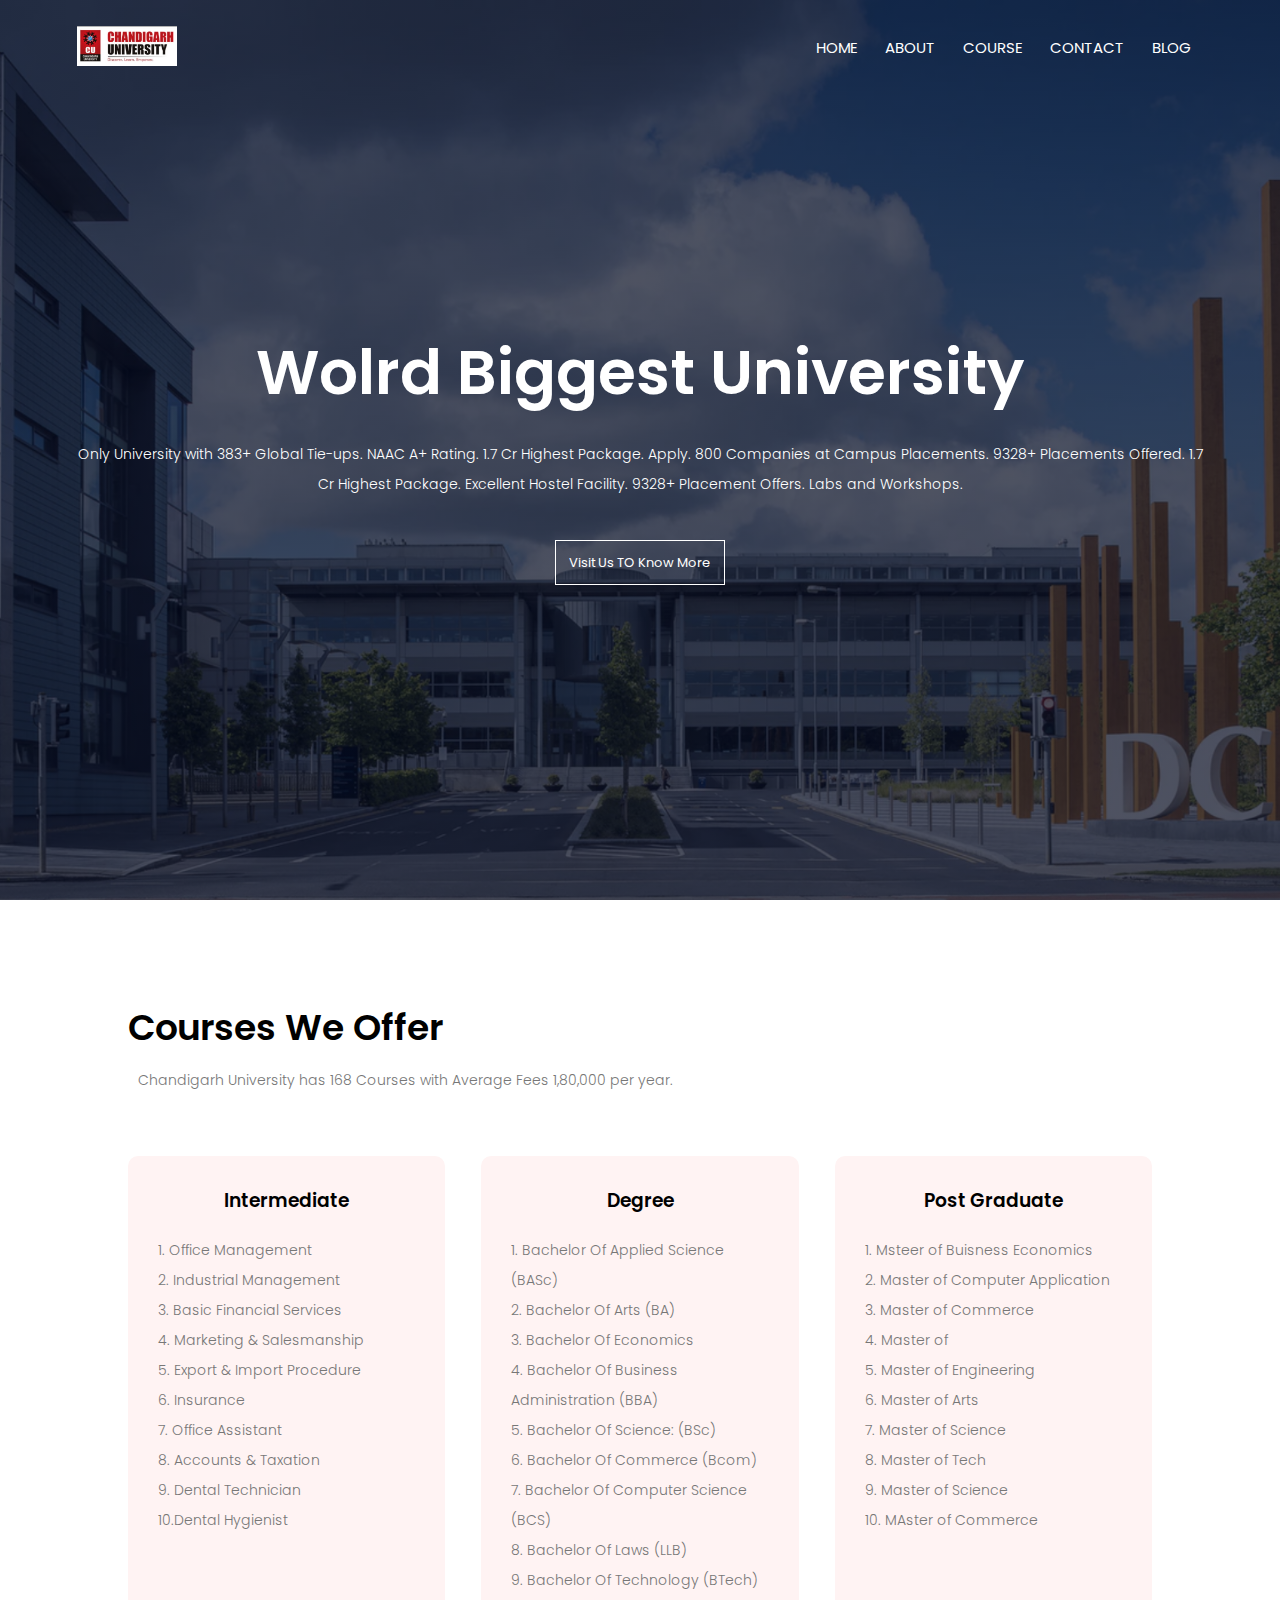
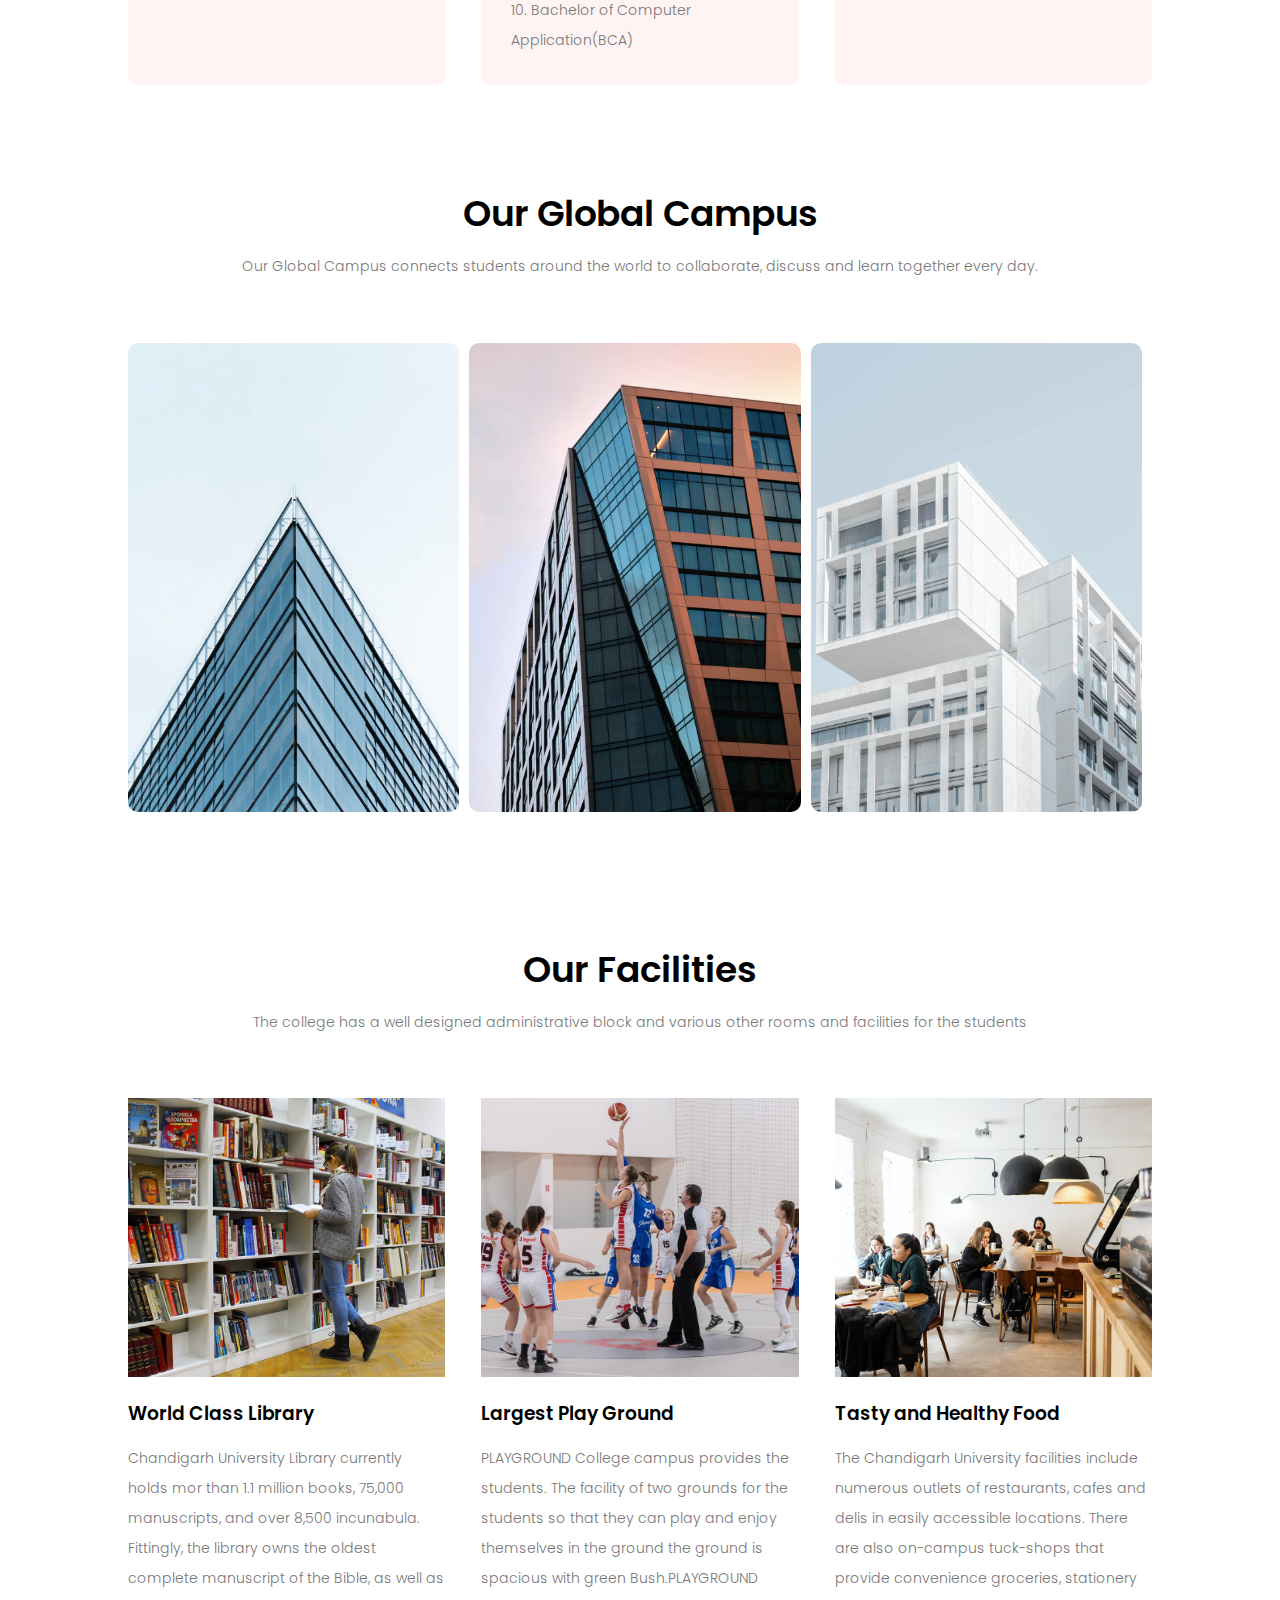
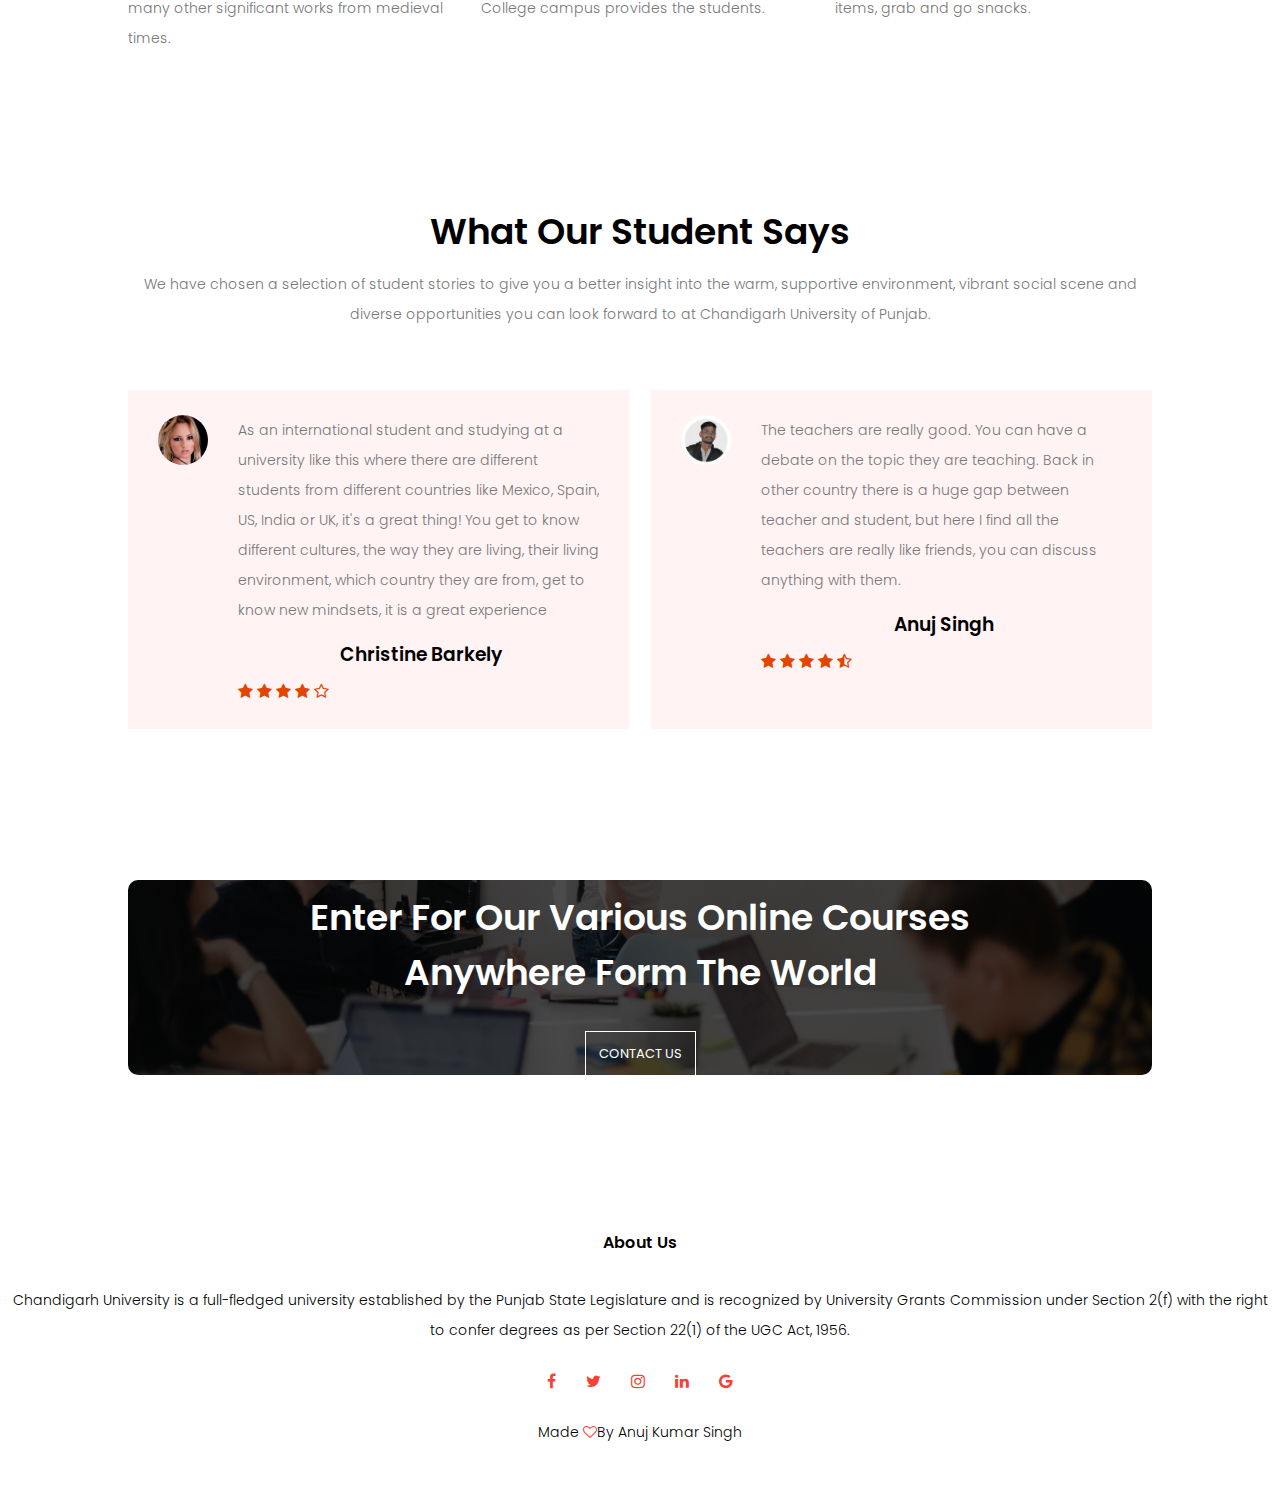
<file: index.html>
<!DOCTYPE html>
<html lang="en">

<head>
    <meta charset="UTF-8">
    <meta http-equiv="X-UA-Compatible" content="IE=edge">
    <meta name="viewport" content="width=device-width, initial-scale=1.0">
    <title>World Best Universities</title>
    <link rel="stylesheet" href="style.css">
    <link rel="preconnect" href="https://fonts.googleapis.com">
    <link rel="preconnect" href="https://fonts.gstatic.com" crossorigin>
    <link href="https://fonts.googleapis.com/css2?family=Blaka&family=Poppins:wght@300&display=swap" rel="stylesheet">
    <link rel="stylesheet" href="https://stackpath.bootstrapcdn.com/font-awesome/4.7.0/css/font-awesome.min.css">

</head>

<body>
    <section class="header">
        <nav>
            <a href="index.html"><img src="image/logo1.jpg"></a>
            <div class="nav-links" id="navLinks">
                <i class="fa fa-times " onclick="hideMenu()"></i>
                <ul>
                    <li><a href="index.html">HOME</a></li>
                    <li><a href="about.html">ABOUT</a> </li>
                    <li><a href="course.html">COURSE</a></li>
                    <li><a href="contact.html">CONTACT</a></li>
                    <li><a href=" blog.html ">BLOG</a></li>
                </ul>
            </div><i class="fa fa-bars " onclick="showMenu() "></i>
        </nav>
        <div class="text-box ">
            <h1>Wolrd Biggest University</h1>
            <p>Only University with 383+ Global Tie-ups. NAAC A+ Rating. 1.7 Cr Highest Package. Apply. 800 Companies at Campus Placements. 9328+ Placements Offered. 1.7 Cr Highest Package. Excellent Hostel Facility. 9328+ Placement Offers. Labs and Workshops.</p>
            <a href="course.html " class=hero-btn> Visit Us TO Know More</a>
        </div>
    </section>
    <!-- course -->
    <section class="course ">
        <h1>Courses We Offer</h1>
        <p>Chandigarh University has 168 Courses with Average Fees 1,80,000 per year. </p>
        <div class="row ">
            <div class="course-col ">
                <h3>Intermediate</h3>
                <p>1. Office Management<br>2. Industrial Management<br>3. Basic Financial Services<br>4. Marketing & Salesmanship <br>5. Export & Import Procedure <br>6. Insurance<br>7. Office Assistant <br>8. Accounts & Taxation<br>9. Dental Technician
                    <br>10.Dental Hygienist
                </p>
            </div>
            <div class="course-col ">
                <h3>Degree</h3>
                <p>1. Bachelor Of Applied Science (BASc)<br>2. Bachelor Of Arts (BA)<br>3. Bachelor Of Economics<br>4. Bachelor Of Business Administration (BBA)
                    <br>5. Bachelor Of Science: (BSc)<br>6. Bachelor Of Commerce (Bcom)<br>7. Bachelor Of Computer Science (BCS)<br>8. Bachelor Of Laws (LLB)<br>9. Bachelor Of Technology (BTech)<br>10. Bachelor of Computer Application(BCA)</p>
            </div>
            <div class="course-col ">
                <h3>Post Graduate</h3>
                <p>1. Msteer of Buisness Economics<br>2. Master of Computer Application
                    <br>3. Master of Commerce<br>4. Master of
                    <br>5. Master of Engineering<br>6. Master of Arts<br>7. Master of Science<br> 8. Master of Tech<br>9. Master of Science<br>10. MAster of Commerce
                    <p>
            </div>
        </div>
    </section>
    <!-- campus -->
    <section class="campus ">
        <h1>Our Global Campus </h1>
        <p>Our Global Campus connects students around the world to collaborate, discuss and learn together every day.</p>
        <div class="row ">
            <div class="campus-col ">
                <img src="image/london.png ">
                <div class="layer ">
                    <h3>LONDON</h3>
                </div>
            </div>
            <div class="campus-col ">
                <img src="image/newyork.png ">
                <div class="layer ">
                    <h3>NEWYORK</h3>
                </div>
            </div>
            <div class="campus-col ">
                <img src="image/washington.png ">
                <div class="layer ">
                    <h3>WASHINGTON</h3>
                </div>
            </div>
        </div>
    </section>
    <!-- Facilities -->
    <section class="facilities ">
        <h1>Our Facilities</h1>
        <p>The college has a well designed administrative block and various other rooms and facilities for the students</p>
        <div class="row ">
            <div class="facilities-col "><img src="image/library.png ">
                <h3>World Class Library</h3>
                <p>Chandigarh University Library currently holds mor than 1.1 million books, 75,000 manuscripts, and over 8,500 incunabula. Fittingly, the library owns the oldest complete manuscript of the Bible, as well as many other significant works from
                    medieval times. </p>
            </div>
            <div class="facilities-col "><img src="image/basketball.png ">
                <h3>Largest Play Ground</h3>
                <p>PLAYGROUND College campus provides the students. The facility of two grounds for the students so that they can play and enjoy themselves in the ground the ground is spacious with green Bush.PLAYGROUND College campus provides the students.

                </p>
            </div>
            <div class="facilities-col "><img src="image/cafeteria.png ">
                <h3>Tasty and Healthy Food</h3>
                <p>The Chandigarh University facilities include numerous outlets of restaurants, cafes and delis in easily accessible locations. There are also on-campus tuck-shops that provide convenience groceries, stationery items, grab and go snacks.</p>
            </div>
        </div>
        </div>
    </section>
    <!-- testimonials -->
    <Section class="testimonials ">
        <h1>
            What Our Student Says
        </h1>
        <p class="test">We have chosen a selection of student stories to give you a better insight into the warm, supportive environment, vibrant social scene and diverse opportunities you can look forward to at Chandigarh University of Punjab.</p>
        <div class="row ">
            <div class="testimonials-col ">
                <img src="image/user1.jpg ">
                <div>
                    <p>As an international student and studying at a university like this where there are different students from different countries like Mexico, Spain, US, India or UK, it's a great thing! You get to know different cultures, the way they
                        are living, their living environment, which country they are from, get to know new mindsets, it is a great experience</p>
                    <h3>Christine Barkely</h3> <i class="fa fa-star "></i>
                    <i class="fa fa-star "></i>
                    <i class="fa fa-star "></i>
                    <i class="fa fa-star "></i>
                    <i class="fa fa-star-o "></i>
                </div>
            </div>
            <div class="testimonials-col ">
                <img src="image/anujimage.jpg ">
                <div>
                    <p>The teachers are really good. You can have a debate on the topic they are teaching. Back in other country there is a huge gap between teacher and student, but here I find all the teachers are really like friends, you can discuss anything
                        with them.
                    </p>
                    <h3>Anuj Singh</h3>
                    <i class="fa fa-star "></i>
                    <i class="fa fa-star "></i>
                    <i class="fa fa-star "></i>
                    <i class="fa fa-star "></i>
                    <i class="fa fa-star-half-o "></i>
                </div>
            </div>

        </div>
    </Section>
    <!-- call to action -->
    <section class="cta ">
        <h1>Enter For Our Various Online Courses
            <br> Anywhere Form The World
        </h1>
        <a href="contact.html" class="hero-btn ">CONTACT US</a>
    </section>
    <!-- footer -->
    <Section class="footer ">
        <h4>About Us</h4>
        <p class="footerp">Chandigarh University is a full-fledged university established by the Punjab State Legislature and is recognized by University Grants Commission under Section 2(f) with the right to confer degrees as per Section 22(1) of the UGC Act, 1956.</p>
        <div class="icons ">
            <i class="fa fa-facebook "></i></a>
            <a href="https://twitter.com/home" target="blank"><i class="fa fa-twitter "></i></a>
            <a href="https://www.instagram.com/a_n_u_j__s_i_n_g_h_/" target="blank"> <i class="fa fa-instagram "></i></a>
            <a href="https://www.linkedin.com/in/anujkumarsingh61/" target="blank"><i class="fa fa-linkedin "></i></a>
            <a href="https://mail.google.com/mail/u/0/?tab=wm#inbox" target="blank"><i class="fa fa-google "></i></a>
        </div>
        <p>Made <i class="fa fa-heart-o "></i>By Anuj Kumar Singh
        </p>
    </Section>
    <Script>
        var naLinks = document.getElementById("navLinks ");

        function showMenu() {
            navLinks.style.right = "0 "
        }

        function hideMenu() {
            navLinks.style.right = "-200px "
        }
    </Script>
</body>

</html>
</file>
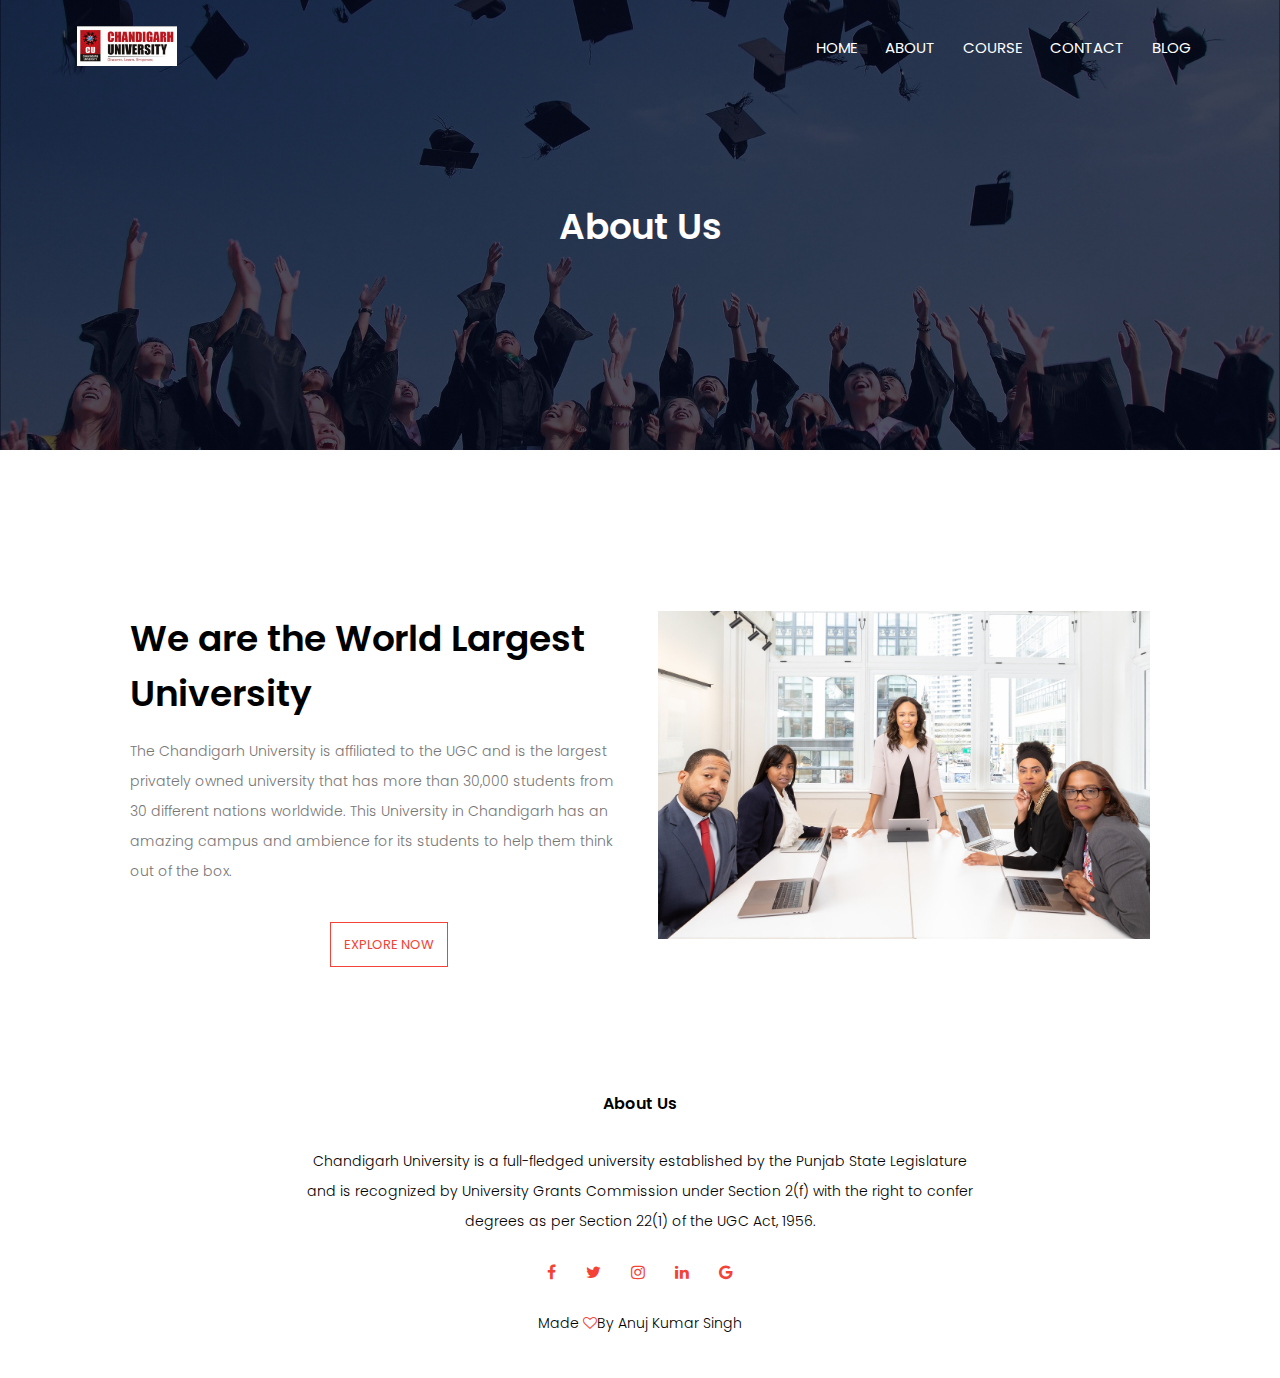
<file: about.html>
<!DOCTYPE html>
<html lang="en">

<head>
    <meta charset="UTF-8">
    <meta http-equiv="X-UA-Compatible" content="IE=edge">
    <meta name="viewport" content="width=device-width, initial-scale=1.0">
    <title>World Best Universities</title>
    <link rel="stylesheet" href="style.css">
    <link rel="preconnect" href="https://fonts.googleapis.com">
    <link rel="preconnect" href="https://fonts.gstatic.com" crossorigin>
    <link href="https://fonts.googleapis.com/css2?family=Blaka&family=Poppins:wght@300&display=swap" rel="stylesheet">
    <link rel="stylesheet" href="https://stackpath.bootstrapcdn.com/font-awesome/4.7.0/css/font-awesome.min.css">

</head>

<body>
    <section class="sub-header">
        <nav>
            <a href="index.html"><img src="image/logo1.jpg"></a>
            <div class="nav-links" id="navLinks">
                <i class="fa fa-times " onclick="hideMenu()"></i>
                <ul>
                    <li><a href="index.html">HOME</a></li>
                    <li><a href="about.html">ABOUT</a> </li>
                    <li><a href="course.html">COURSE</a></li>
                    <li><a href="contact.html">CONTACT</a></li>
                    <li><a href=" blog.html ">BLOG</a></li>
                </ul>
            </div><i class="fa fa-bars" onclick="showMenu()"></i>
        </nav>
        <h1>About Us</h1>
    </section>
    <!-- about us content -->
    <section class="about-us">

        <div class="row">
            <div class="about-col">
                <h1>We are the World Largest University</h1>
                <P>The Chandigarh University is affiliated to the UGC and is the largest privately owned university that has more than 30,000 students from 30 different nations worldwide. This University in Chandigarh has an amazing campus and ambience for
                    its students to help them think out of the box.
                </P>

                <a href="" class="hero-btn red-btn">EXPLORE NOW</a>
            </div>
            <div class="about-col">
                <img src="image/about.jpg">
            </div>

        </div>
    </section>

    <Section class="footer">
        <h4>About Us</h4>
        <p>Chandigarh University is a full-fledged university established by the Punjab State Legislature<br> and is recognized by University Grants Commission under Section 2(f) with the right to confer
            <br> degrees as per Section 22(1) of the UGC Act, 1956.</p>
        <div class="icons">
            <i class="fa fa-facebook "></i></a>
            <a href="https://twitter.com/home" target="blank"><i class="fa fa-twitter "></i></a>
            <a href="https://www.instagram.com/a_n_u_j__s_i_n_g_h_/" target="blank"> <i class="fa fa-instagram "></i></a>
            <a href="https://www.linkedin.com/in/anujkumarsingh61/" target="blank"><i class="fa fa-linkedin "></i></a>
            <a href="https://mail.google.com/mail/u/0/?tab=wm#inbox" target="blank"><i class="fa fa-google "></i></a>
        </div>
        <p>Made <i class="fa fa-heart-o "></i>By Anuj Kumar Singh
        </p>
    </Section>
    <Script>
        var naLinks = document.getElementById("navLinks");

        function showMenu() {
            navLinks.style.right = "0"
        }

        function hideMenu() {
            navLinks.style.right = "-200px"
        }
    </Script>
</body>

</html>
</file>
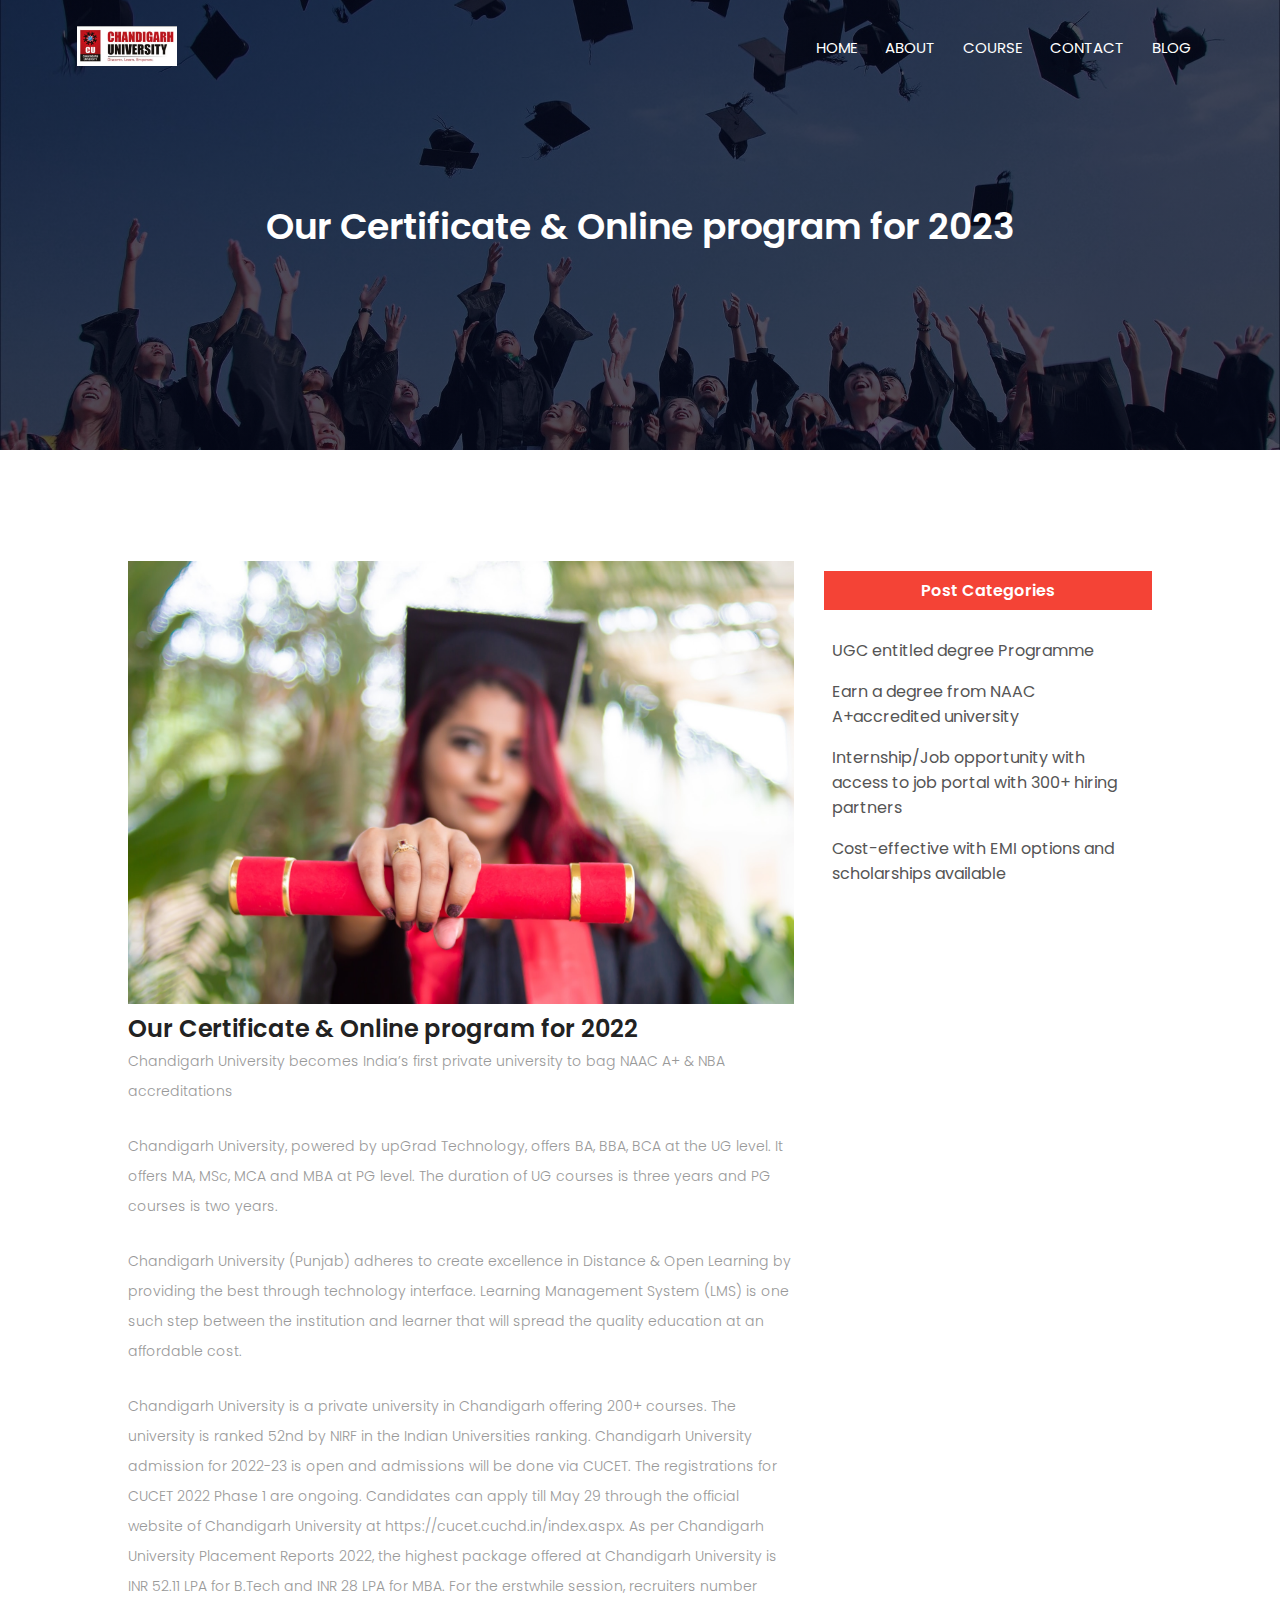
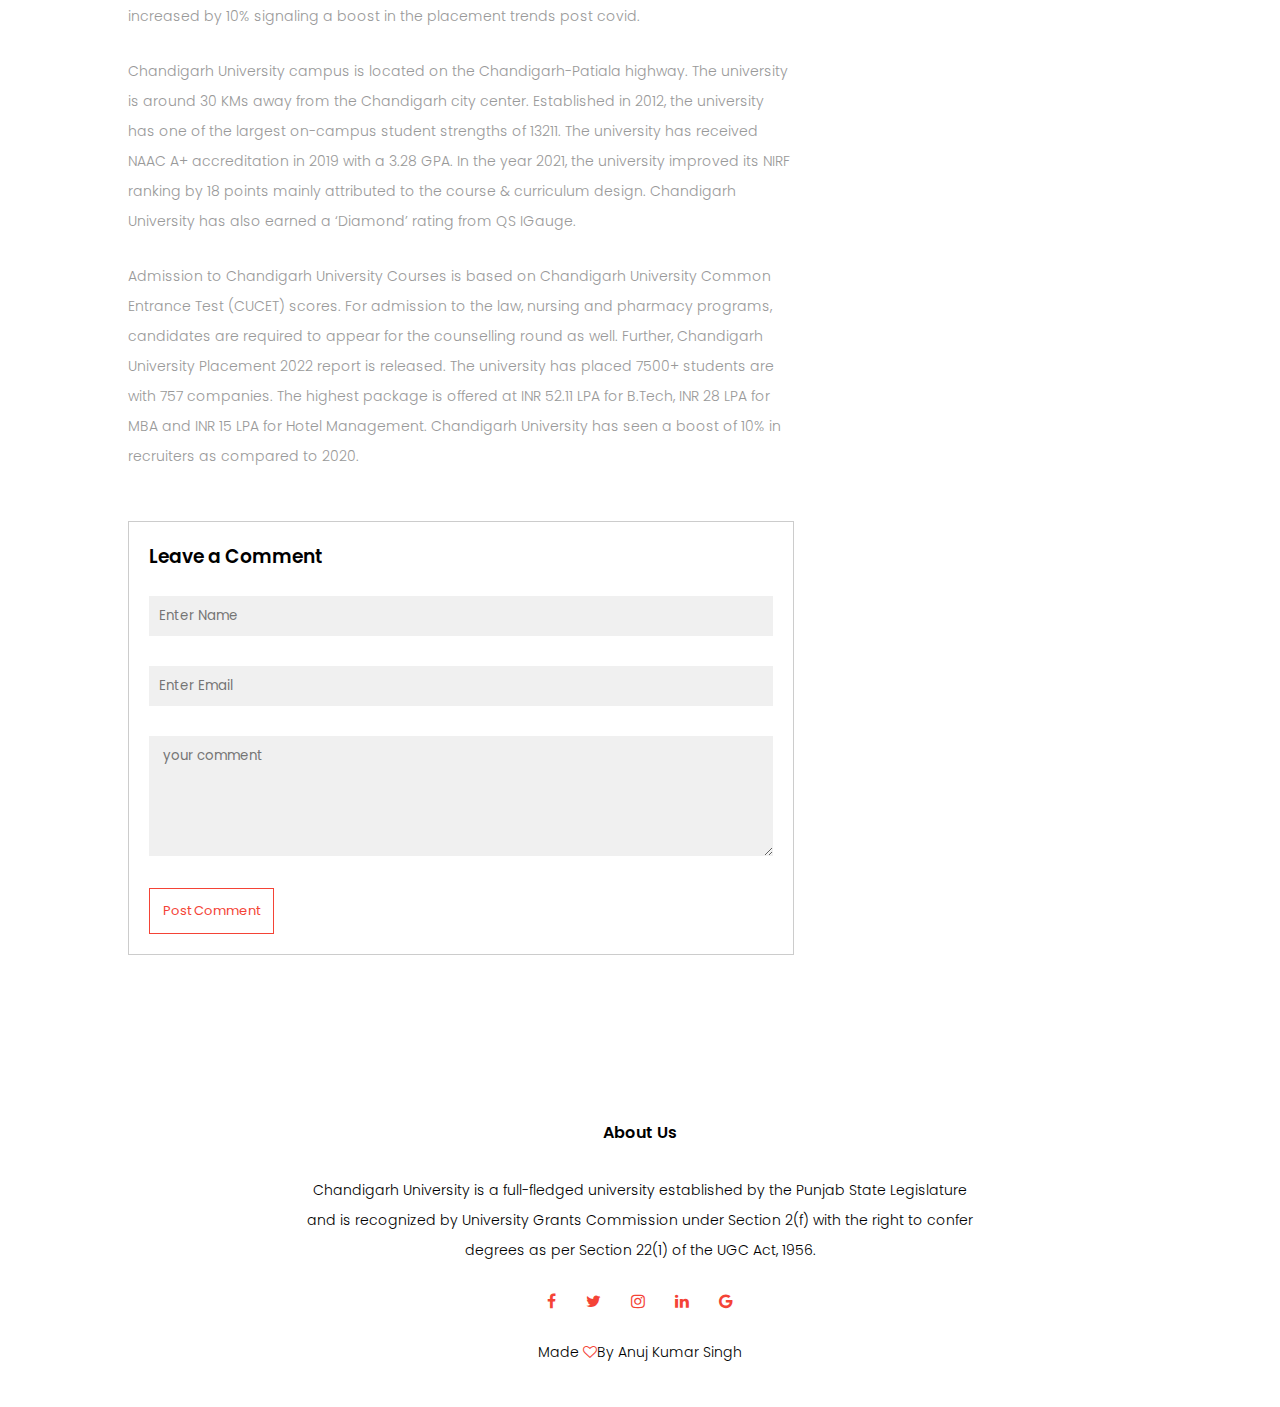
<file: blog.html>
<!DOCTYPE html>
<html lang="en">

<head>
    <meta charset="UTF-8">
    <meta http-equiv="X-UA-Compatible" content="IE=edge">
    <meta name="viewport" content="width=device-width, initial-scale=1.0">
    <title>World Best Universities</title>
    <link rel="stylesheet" href="style.css">
    <link rel="preconnect" href="https://fonts.googleapis.com">
    <link rel="preconnect" href="https://fonts.gstatic.com" crossorigin>
    <link href="https://fonts.googleapis.com/css2?family=Blaka&family=Poppins:wght@300&display=swap" rel="stylesheet">
    <link rel="stylesheet" href="https://stackpath.bootstrapcdn.com/font-awesome/4.7.0/css/font-awesome.min.css">

</head>

<body>
    <section class="sub-header">
        <nav>
            <a href="index.html"><img src="image/logo1.jpg"></a>
            <div class="nav-links" id="navLinks">
                <i class="fa fa-times " onclick="hideMenu()"></i>
                <ul>
                    <li><a href="index.html">HOME</a></li>
                    <li><a href="about.html">ABOUT</a> </li>
                    <li><a href="course.html">COURSE</a></li>
                    <li><a href="contact.html">CONTACT</a></li>
                    <li><a href=" blog.html ">BLOG</a></li>
                </ul>
            </div><i class="fa fa-bars" onclick="showMenu()"></i>
        </nav>
        <h1>Our Certificate & Online program for 2023</h1>
    </section>

    <!-- blog -->

    <section class="blog-content">
        <div class="row">
            <div class="blog-left"><img src="image/certificate.jpg">
                <h2>Our Certificate & Online program for 2022</h2>
                <p>Chandigarh University becomes India’s first private university to bag NAAC A+ & NBA accreditations</p><br>
                <p>Chandigarh University, powered by upGrad Technology, offers BA, BBA, BCA at the UG level. It offers MA, MSc, MCA and MBA at PG level. The duration of UG courses is three years and PG courses is two years.</p><br>
                <p>Chandigarh University (Punjab) adheres to create excellence in Distance & Open Learning by providing the best through technology interface. Learning Management System (LMS) is one such step between the institution and learner that will
                    spread the quality education at an affordable cost.</p><br>
                <p>Chandigarh University is a private university in Chandigarh offering 200+ courses. The university is ranked 52nd by NIRF in the Indian Universities ranking. Chandigarh University admission for 2022-23 is open and admissions will be done
                    via CUCET. The registrations for CUCET 2022 Phase 1 are ongoing. Candidates can apply till May 29 through the official website of Chandigarh University at https://cucet.cuchd.in/index.aspx. As per Chandigarh University Placement Reports
                    2022, the highest package offered at Chandigarh University is INR 52.11 LPA for B.Tech and INR 28 LPA for MBA. For the erstwhile session, recruiters number increased by 10% signaling a boost in the placement trends post covid.</p><br>
                <p>Chandigarh University campus is located on the Chandigarh-Patiala highway. The university is around 30 KMs away from the Chandigarh city center. Established in 2012, the university has one of the largest on-campus student strengths of
                    13211. The university has received NAAC A+ accreditation in 2019 with a 3.28 GPA. In the year 2021, the university improved its NIRF ranking by 18 points mainly attributed to the course & curriculum design. Chandigarh University has
                    also earned a ‘Diamond’ rating from QS IGauge.</p><br>
                <p>Admission to Chandigarh University Courses is based on Chandigarh University Common Entrance Test (CUCET) scores. For admission to the law, nursing and pharmacy programs, candidates are required to appear for the counselling round as well.
                    Further, Chandigarh University Placement 2022 report is released. The university has placed 7500+ students are with 757 companies. The highest package is offered at INR 52.11 LPA for B.Tech, INR 28 LPA for MBA and INR 15 LPA for Hotel
                    Management. Chandigarh University has seen a boost of 10% in recruiters as compared to 2020. </p>
                <div class="comment-box">
                    <h3>Leave a Comment</h3>

                    <form class="comment-form">
                        <input type="text" placeholder="Enter Name">
                        <input type="email" placeholder="Enter Email">
                        <textarea rows="5" placeholder=" your comment "></textarea>
                        <button type="submit " class="hero-btn red-btn green-btn ">Post Comment</button>
                    </form>
                </div>
            </div>
            <div class=" blog-right ">
                <h3>Post Categories</h3>
                <div>
                    <span>UGC entitled degree Programme</span>

                </div>
                <div>
                    <span>Earn a degree from NAAC A+accredited university</span>

                </div>
                <div>
                    <span>Internship/Job opportunity with access to
                        job portal with 300+ hiring partners</span>

                </div>
                <div>
                    <span>Cost-effective with EMI options and
                        scholarships available</span>

                </div>

            </div>


        </div>
    </section>
    <Section class="footer ">
        <h4>About Us</h4>
        <p>Chandigarh University is a full-fledged university established by the Punjab State Legislature<br> and is recognized by University Grants Commission under Section 2(f) with the right to confer
            <br> degrees as per Section 22(1) of the UGC Act, 1956.</p>
        <div class="icons ">
            <i class="fa fa-facebook "></i></a>
            <a href="https://twitter.com/home" target="blank"><i class="fa fa-twitter "></i></a>
            <a href="https://www.instagram.com/a_n_u_j__s_i_n_g_h_/" target="blank"> <i class="fa fa-instagram "></i></a>
            <a href="https://www.linkedin.com/in/anujkumarsingh61/" target="blank"><i class="fa fa-linkedin "></i></a>
            <a href="https://mail.google.com/mail/u/0/?tab=wm#inbox" target="blank"><i class="fa fa-google "></i></a>
        </div>
        <p>Made <i class="fa fa-heart-o "></i>By Anuj Kumar Singh
        </p>
    </Section>
    <Script>
        var naLinks = document.getElementById("navLinks ");

        function showMenu() {
            navLinks.style.right = "0 "
        }

        function hideMenu() {
            navLinks.style.right = "-200px "
        }
    </Script>
</body>

</html>
</file>
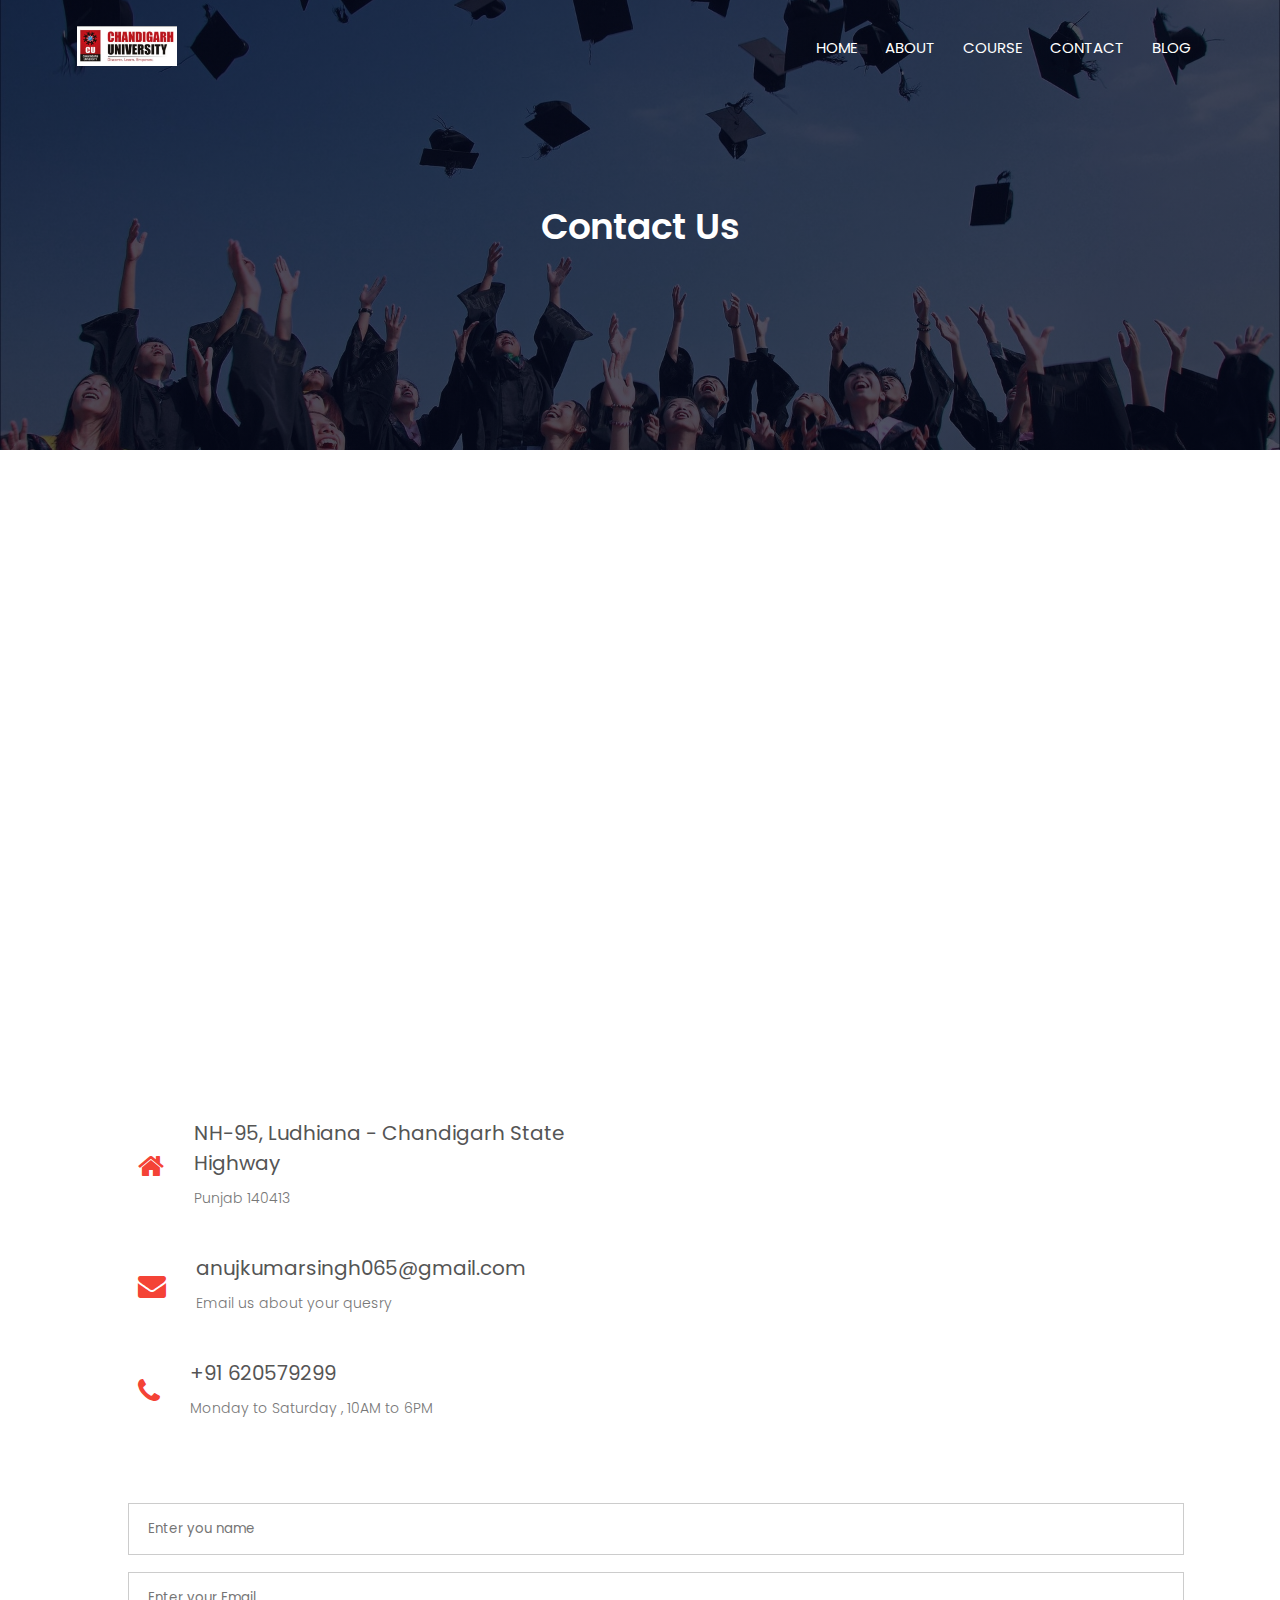
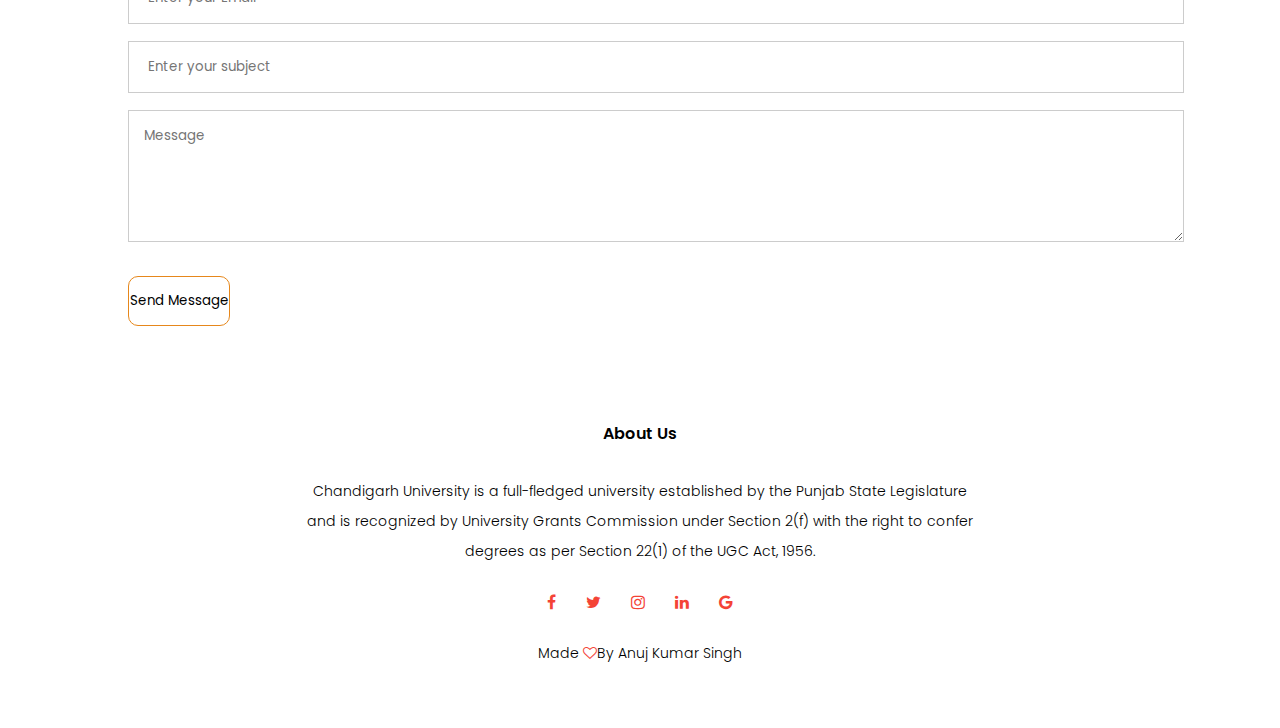
<file: contact.html>
<!DOCTYPE html>
<html lang="en">

<head>
    <meta charset="UTF-8">
    <meta http-equiv="X-UA-Compatible" content="IE=edge">
    <meta name="viewport" content="width=device-width, initial-scale=1.0">
    <title>World Best Universities</title>
    <link rel="stylesheet" href="style.css">
    <link rel="preconnect" href="https://fonts.googleapis.com">
    <link rel="preconnect" href="https://fonts.gstatic.com" crossorigin>
    <link href="https://fonts.googleapis.com/css2?family=Blaka&family=Poppins:wght@300&display=swap" rel="stylesheet">
    <link rel="stylesheet" href="https://stackpath.bootstrapcdn.com/font-awesome/4.7.0/css/font-awesome.min.css">

</head>

<body>
    <section class="sub-header">
        <nav>
            <a href="index.html"><img src="image/logo1.jpg"></a>
            <div class="nav-links" id="navLinks">
                <i class="fa fa-times " onclick="hideMenu()"></i>
                <ul>
                    <li><a href="index.html">HOME</a></li>
                    <li><a href="about.html">ABOUT</a> </li>
                    <li><a href="course.html">COURSE</a></li>
                    <li><a href="contact.html">CONTACT</a></li>
                    <li><a href=" blog.html ">BLOG</a></li>
                </ul>
            </div><i class="fa fa-bars" onclick="showMenu()"></i>
        </nav>
        <h1>Contact Us</h1>
    </section>
    <!-- contact us -->
    <section class="location">
        <iframe src="https://www.google.com/maps/embed?pb=!1m18!1m12!1m3!1d219402.9935948695!2d76.29540193281251!3d30.769758000000003!2m3!1f0!2f0!3f0!3m2!1i1024!2i768!4f13.1!3m3!1m2!1s0x390ffb140bd63e07%3A0x68591e334d17a988!2sChandigarh%20University!5e0!3m2!1sen!2sin!4v1656498481748!5m2!1sen!2sin"
            width="600" height="450" style="border:0;" allowfullscreen="" loading="lazy" referrerpolicy="no-referrer-when-downgrade"></iframe>
    </section>
    <section class="contact-us">
        <div class="row">
            <div class="contact-col">
                <div>
                    <i class="fa fa-home"></i>
                    <Span>
                        <h5>NH-95, Ludhiana - Chandigarh State Highway</h5>
                        <p>Punjab 140413 </p>
                    </Span>
                </div>
                <div>
                    <i class="fa fa-envelope"></i>
                    <Span>
                        <h5>anujkumarsingh065@gmail.com </h5>
                        <p>Email us about your quesry</p>
                    </Span>
                </div>
                <div>
                    <i class="fa fa-phone"></i>
                    <Span>
                        <h5>+91 620579299 </h5>
                        <p>Monday to Saturday , 10AM to 6PM</p>
                    </Span>
                </div>
            </div>
        </div>
        <div class="contact-col">
            <form action="formhandler.php" method="post">
                <input type="text" name="name" placeholder=" Enter you name" required>
                <input type="email" name="email" placeholder=" Enter your Email" required>
                <input type="text" name="subject" placeholder=" Enter your subject" required>
                <textarea rows="5" name="message" placeholder="Message"></textarea>
                <button type="submit" class="blue-btn">Send Message</button>
            </form>
        </div>
        <Section class="footer">
            <h4>About Us</h4>
            <p>Chandigarh University is a full-fledged university established by the Punjab State Legislature<br> and is recognized by University Grants Commission under Section 2(f) with the right to confer
                <br> degrees as per Section 22(1) of the UGC Act, 1956.</p>
            <div class="icons">
                <i class="fa fa-facebook "></i></a>
                <a href="https://twitter.com/home" target="blank"><i class="fa fa-twitter "></i></a>
                <a href="https://www.instagram.com/a_n_u_j__s_i_n_g_h_/" target="blank"> <i class="fa fa-instagram "></i></a>
                <a href="https://www.linkedin.com/in/anujkumarsingh61/" target="blank"><i class="fa fa-linkedin "></i></a>
                <a href="https://mail.google.com/mail/u/0/?tab=wm#inbox" target="blank"><i class="fa fa-google "></i></a>
            </div>
            <p>Made <i class="fa fa-heart-o "></i>By Anuj Kumar Singh
            </p>
            </p>
        </Section>

        <Script>
            var naLinks = document.getElementById("navLinks");

            function showMenu() {
                navLinks.style.right = "0"
            }

            function hideMenu() {
                navLinks.style.right = "-200px"
            }
        </Script>
</body>

</html>
</file>
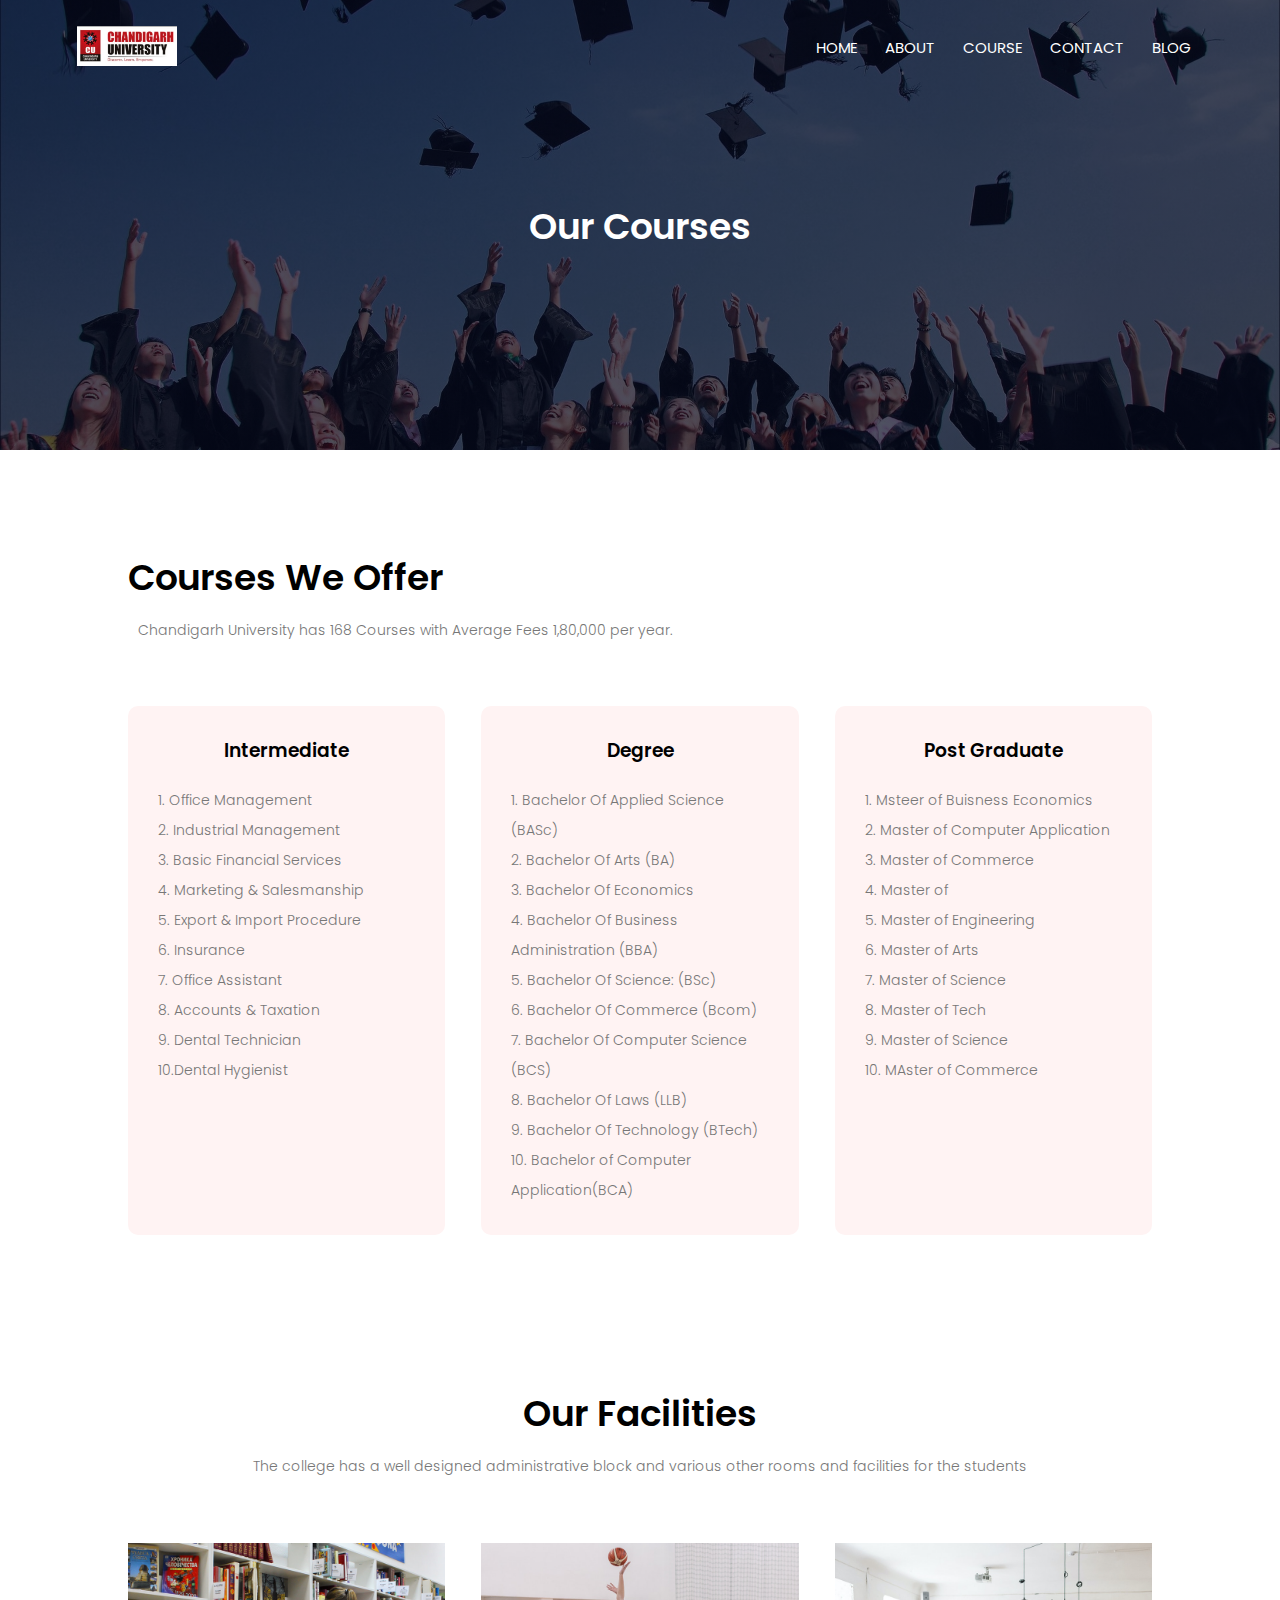
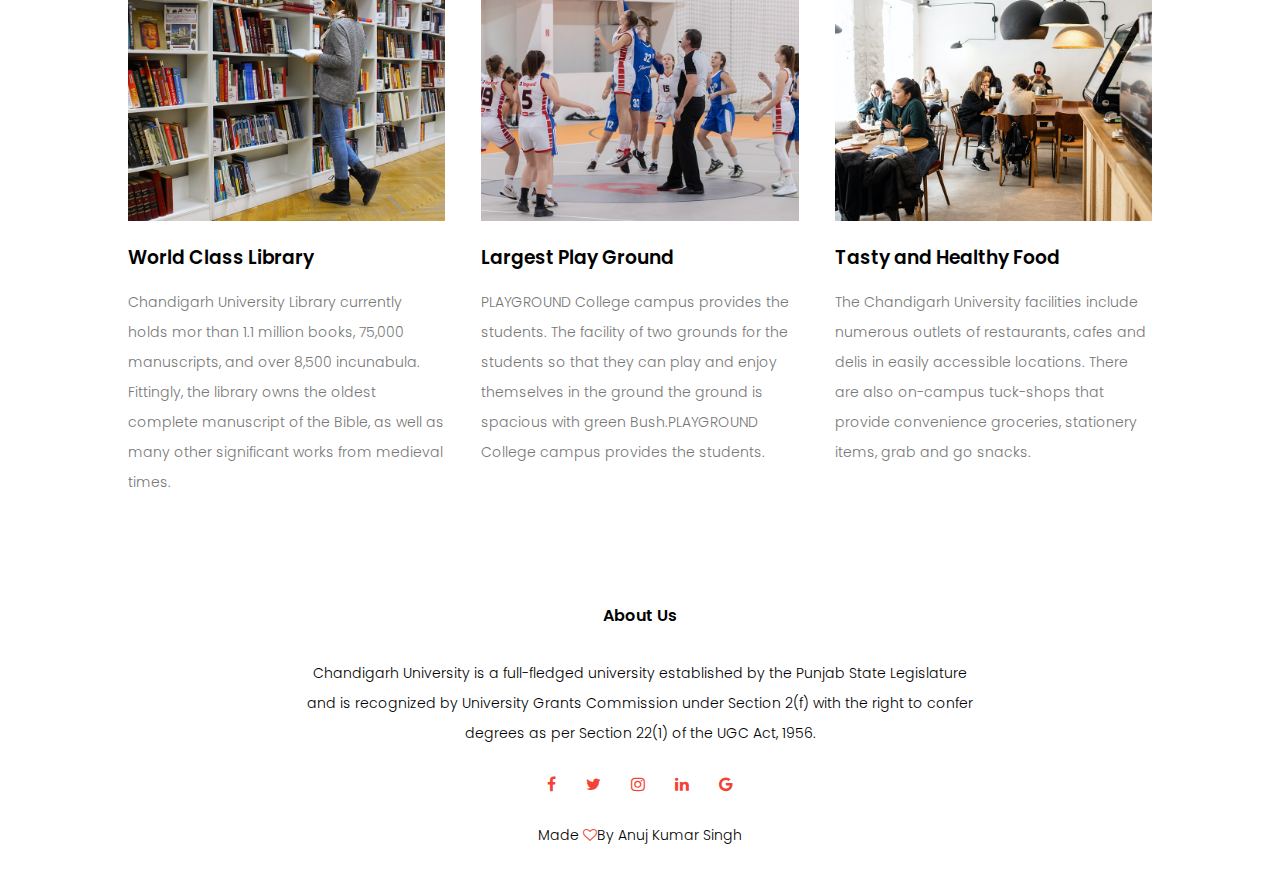
<file: course.html>
<!DOCTYPE html>
<html lang="en">

<head>
    <meta charset="UTF-8">
    <meta http-equiv="X-UA-Compatible" content="IE=edge">
    <meta name="viewport" content="width=device-width, initial-scale=1.0">
    <title>World Best Universities</title>
    <link rel="stylesheet" href="style.css">
    <link rel="preconnect" href="https://fonts.googleapis.com">
    <link rel="preconnect" href="https://fonts.gstatic.com" crossorigin>
    <link href="https://fonts.googleapis.com/css2?family=Blaka&family=Poppins:wght@300&display=swap" rel="stylesheet">
    <link rel="stylesheet" href="https://stackpath.bootstrapcdn.com/font-awesome/4.7.0/css/font-awesome.min.css">

</head>

<body>
    <section class="sub-header">
        <nav>
            <a href="index.html"><img src="image/logo1.jpg"></a>
            <div class="nav-links" id="navLinks">
                <i class="fa fa-times " onclick="hideMenu()"></i>
                <ul>
                    <li><a href="index.html">HOME</a></li>
                    <li><a href="about.html">ABOUT</a> </li>
                    <li><a href="course.html">COURSE</a></li>
                    <li><a href="contact.html">CONTACT</a></li>
                    <li><a href=" blog.html ">BLOG</a></li>
                </ul>
            </div><i class="fa fa-bars" onclick="showMenu()"></i>
        </nav>
        <h1>Our Courses</h1>
    </section>

    <!-- Course -->

    <section class="course ">
        <h1>Courses We Offer</h1>
        <p>Chandigarh University has 168 Courses with Average Fees 1,80,000 per year. </p>
        <div class="row ">
            <div class="course-col ">
                <h3>Intermediate</h3>
                <p>1. Office Management<br>2. Industrial Management<br>3. Basic Financial Services<br>4. Marketing & Salesmanship <br>5. Export & Import Procedure <br>6. Insurance<br>7. Office Assistant <br>8. Accounts & Taxation<br>9. Dental Technician
                    <br>10.Dental Hygienist
                </p>
            </div>
            <div class="course-col ">
                <h3>Degree</h3>
                <p>1. Bachelor Of Applied Science (BASc)<br>2. Bachelor Of Arts (BA)<br>3. Bachelor Of Economics<br>4. Bachelor Of Business Administration (BBA)
                    <br>5. Bachelor Of Science: (BSc)<br>6. Bachelor Of Commerce (Bcom)<br>7. Bachelor Of Computer Science (BCS)<br>8. Bachelor Of Laws (LLB)<br>9. Bachelor Of Technology (BTech)<br>10. Bachelor of Computer Application(BCA)</p>
            </div>
            <div class="course-col ">
                <h3>Post Graduate</h3>
                <p>1. Msteer of Buisness Economics<br>2. Master of Computer Application
                    <br>3. Master of Commerce<br>4. Master of
                    <br>5. Master of Engineering<br>6. Master of Arts<br>7. Master of Science<br> 8. Master of Tech<br>9. Master of Science<br>10. MAster of Commerce
                    <p>
            </div>
        </div>
    </section>
    <!-- facilities -->
    <section class="facilities ">
        <h1>Our Facilities</h1>
        <p>The college has a well designed administrative block and various other rooms and facilities for the students</p>
        <div class="row ">
            <div class="facilities-col "><img src="image/library.png ">
                <h3>World Class Library</h3>
                <p>Chandigarh University Library currently holds mor than 1.1 million books, 75,000 manuscripts, and over 8,500 incunabula. Fittingly, the library owns the oldest complete manuscript of the Bible, as well as many other significant works from
                    medieval times. </p>
            </div>
            <div class="facilities-col "><img src="image/basketball.png ">
                <h3>Largest Play Ground</h3>
                <p>PLAYGROUND College campus provides the students. The facility of two grounds for the students so that they can play and enjoy themselves in the ground the ground is spacious with green Bush.PLAYGROUND College campus provides the students.

                </p>
            </div>
            <div class="facilities-col "><img src="image/cafeteria.png ">
                <h3>Tasty and Healthy Food</h3>
                <p>The Chandigarh University facilities include numerous outlets of restaurants, cafes and delis in easily accessible locations. There are also on-campus tuck-shops that provide convenience groceries, stationery items, grab and go snacks.</p>
            </div>
        </div>
        </div>
    </section>

    <Section class="footer">
        <h4>About Us</h4>
        <p>Chandigarh University is a full-fledged university established by the Punjab State Legislature<br> and is recognized by University Grants Commission under Section 2(f) with the right to confer
            <br> degrees as per Section 22(1) of the UGC Act, 1956.</p>
        <div class="icons">
            <i class="fa fa-facebook "></i></a>
            <a href="https://twitter.com/home" target="blank"><i class="fa fa-twitter "></i></a>
            <a href="https://www.instagram.com/a_n_u_j__s_i_n_g_h_/" target="blank"> <i class="fa fa-instagram "></i></a>
            <a href="https://www.linkedin.com/in/anujkumarsingh61/" target="blank"><i class="fa fa-linkedin "></i></a>
            <a href="https://mail.google.com/mail/u/0/?tab=wm#inbox" target="blank"><i class="fa fa-google "></i></a>
        </div>
        <p>Made <i class="fa fa-heart-o "></i>By Anuj Kumar Singh
        </p>
    </Section>
    <Script>
        var naLinks = document.getElementById("navLinks");

        function showMenu() {
            navLinks.style.right = "0"
        }

        function hideMenu() {
            navLinks.style.right = "-200px"
        }
    </Script>
</body>

</html>
</file>
<file: style.css>
* {
    margin: 0px;
    padding: 0px;
    font-family: 'Blaka', cursive;
    font-family: 'Poppins', sans-serif;
}

.header {
    min-height: 100vh;
    width: 100%;
    background-image: linear-gradient(rgba(4, 9, 30, 0.7), rgba(4, 9, 30, 0.7)), url(image/banner.png);
    background-position: center;
    background-size: cover;
    position: realtive;
}

nav {
    display: flex;
    padding: 2% 6%;
    justify-content: space-between;
    align-items: center;
}

nav img {
    width: 100px;
}

.nav-links {
    flex: 1;
    text-align: right;
}

.nav-links ul li {
    list-style: none;
    display: inline-block;
    padding: 8px 12px;
    position: realtive;
}

.nav-links ul li a {
    color: white;
    text-decoration: none;
    font-size: 15px;
}

.nav-links ul li::after {
    content: '';
    width: 0%;
    height: 3px;
    display: block;
    margin: auto;
    transition: 0s;
}

.nav-links ul li:hover::after {
    width: 100%;
}

.text-box {
    width: 90%;
    color: white;
    position: absolute;
    top: 50%;
    left: 50%;
    transform: translate(-50%, -50%);
    text-align: center;
}

.text-box h1 {
    font-size: 62px;
}

.text-box p {
    margin: 10px 0 40px;
    font-size: 14px;
    color: white;
}

.hero-btn {
    display: inine -block;
    text-decoration: none;
    padding: 12px 13px;
    border: 1px solid white;
    font-size: 13px;
    background: transparent;
    position: realtive;
    cursor: pointer;
    color: white;
}

.hero-btn:hover {
    border: 1px solid white;
    background-color: rgb(255, 115, 0);
    transition: 1s;
    color: white;
}

nav .fa {
    display: none;
}

@media (max-width: 700px) {
    .text-box h1 {
        font-size: 20px;
        text-align: center;
    }
    .text-box p {
        text-align: left;
    }
    .nav-links ul li {
        display: block;
    }
    .nav-links {
        position: fixed;
        background: #f44336;
        height: 100vh;
        width: 200px;
        top: 0;
        right: -200px;
        text-align: left;
        z-index: 2;
        transition: 1s;
    }
    nav .fa {
        display: block;
        color: #fff;
        margin: 10px;
        font-size: 22px;
        cursor: pointer;
    }
    .nav-links ul {
        padding: 30px;
    }
}


/* course */

.course {
    width: 80%;
    margin: auto;
    text-align: left;
    padding-top: 100px;
}

h1 {
    font-size: 36px;
    font-weight: 600;
}

p {
    color: #777;
    font-size: 14px;
    font-weight: 300;
    line-height: 30px;
    padding: 10px;
}

.row {
    margin-top: 5%;
    display: flex;
    justify-content: space-between;
}

.course-col {
    flex-basis: 31%;
    background-color: #fff3f3;
    border-radius: 10px;
    margin-bottom: 5%;
    padding: 20px;
    box-sizing: border-box;
    transition: 0.5s;
}

h3 {
    text-align: center;
    font-weight: 600;
    margin: 10px 0px;
}

.course-col:hover {
    box-shadow: 0 0 20px 0px rgba(0, 4, 0, 0.2);
}

@media (max-width:700px) {
    .row {
        flex-direction: column;
    }
}

.campus {
    width: 80%;
    margin: auto;
    text-align: center;
    padding-top: 50px;
}

.campus-col {
    border: 32%;
    border-radius: 10px;
    margin-bottom: 30px;
    position: relative;
    overflow: hidden;
    margin-right: 10px;
}

.campus-col img {
    width: 100%;
    display: block;
}

.layer {
    background: transparent;
    height: 100%;
    width: 100%;
    position: absolute;
    top: 0;
    left: 0;
    transition: 0.5s;
}

.layer:hover {
    background: rgba(226, 0, 0, 0.7);
}

.layer h3 {
    width: 100%;
    font-weight: 500;
    color: white;
    font-size: 26px;
    bottom: 0;
    left: 50%;
    transform: translate(-50%);
    opacity: 0;
    position: absolute;
    transition: 0.5s;
}

.layer:hover h3 {
    bottom: 49%;
    opacity: 1;
}


/* facilities */

.facilities {
    width: 80%;
    margin: auto;
    text-align: center;
    padding-top: 100px;
}

.facilities-col {
    flex-basis: 31%;
    border-radius: 10px;
    margin-bottom: 5%;
    text-align: left;
}

.facilities-col img {
    width: 100%;
    border: 10px;
}

.facilities-col p {
    padding: 0;
}

.facilities-col h3 {
    margin: 16px;
    margin: 15px 0;
    text-align: left;
}


/* testimonial */

.testimonials {
    width: 80%;
    margin: auto;
    padding-top: 100px;
    text-align: center;
    ;
}

.testimonials-col {
    flex-basis: 44%;
    border: 10px;
    margin-bottom: 5%;
    text-align: left;
    background: #fff3f3;
    padding: 25px;
    cursor: pointer;
    display: flex;
}

.testimonials-col img {
    height: 50px;
    margin-left: 5px;
    margin-right: 30px;
    border-radius: 50px;
}

.testimonials-col p {
    padding: 0;
}

.testimonials-col h3 {
    margin-top: 15px;
    text-align: center;
}

.testimonials-col .fa {
    color: rgb(227, 68, 0);
}

@media(max-width:700px) {
    .testimonials-col img {
        margin-left: 0px;
        margin-right: 15px;
    }
    .testimonials .test {
        text-align: left;
    }
}


/* call to action*/

.cta {
    margin: 100px auto;
    width: 80%;
    background-image: linear-gradient(rgba(0, 0, 0, 0.7), rgba(0, 0, 0, 0.7)), url(image/banner2.jpg);
    background-position: center;
    background-size: cover;
    border-radius: 10px;
    text-align: center;
    padding: 10px 0px;
}

.cta h1 {
    color: white;
    margin-bottom: 40px;
    padding: 0;
}

.cta .hero-btn {
    margin-bottom: 20px;
}

@media(max-width: 700px) {
    .cta h1 {
        font-size: 24 px;
    }
}


/* footer */

.footer {
    width: 100%;
    text-align: center;
    padding: 30px 0;
}

.footer h4 {
    margin-top: 25px;
    margin-bottom: 20px;
    font-weight: 600;
}

.footer p {
    color: black;
}

.icons .fa {
    color: #f44336;
    margin: 0 13px;
    cursor: pointer;
    padding: 18px 0;
}

.fa-heart-o {
    color: #f44336;
}


/* about us page */

.sub-header {
    height: 50vh;
    width: 100%;
    background-image: linear-gradient(rgba(4, 9, 30, 0.7), rgba(4, 9, 30, 0.7)), url(image/bk.jpg);
    background-position: center;
    background-size: cover;
    text-align: center;
    color: white
}

.sub-header h1 {
    margin-top: 100px;
}

.about-us {
    width: 80%;
    margin: auto;
    padding-top: 80px;
    padding-bottom: 50px;
}

.about-col {
    flex-basis: 48%;
    padding: 30px 2px;
}

.about-col img {
    width: 100%;
}

.about-col h1 {
    padding: 0;
}

.about-col p {
    padding: 15px 0 25px;
    margin-bottom: 20px;
}

.red-btn {
    border: 1px solid#f44336;
    background: transparent;
    color: #f44336;
    margin-left: 200px;
}

.red-btn:hover {
    color: white;
}

@media( max-width:700px) {
    .red-btn {
        margin-left: 110px;
    }
}


/* blogcontent */

.blog-content {
    width: 80%;
    margin: auto;
    padding: 60px 0;
}

.blog-left {
    flex-basis: 65%;
}

.blog-left img {
    width: 100%;
}

.blog-left h2 {
    color: #222;
    font-weight: 600;
}

.blog-left p {
    color: #999;
    padding: 0;
}

.blog-right {
    flex-basis: 32%;
}

.blog-right h3 {
    background: #f44336;
    color: white;
    padding: 7px 0;
    font-size: 16px;
    margin-bottom: 20px;
}

.blog-right div {
    display: flex;
    align-items: center;
    justify-content: space-between;
    color: #555;
    padding: 8px;
    box-sizing: border-box;
}

.comment-box {
    border: 1px solid #ccc;
    margin: 50px 0;
    padding: 10px 20px;
}

.comment-box h3 {
    text-align: left;
}

.comment-box input,
.comment-form textarea {
    width: 100%;
    padding: 10px;
    margin: 15px 0;
    box-sizing: border-box;
    border: none;
    background: #f0f0f0;
}

.comment-box button {
    margin: 10px 0;
}

@media(max-width:700px) {
    .sub-header h1 {
        font-size: 23px;
    }
}

.location {
    width: 80%;
    margin: auto;
    padding: 80px 0;
}

.location iframe {
    width: 100%;
}

.contact-us {
    width: 80%;
    margin: auto;
}

.contact-col {
    flex-basis: 48%;
    margin-bottom: 40px;
}

.contact-col div {
    display: flex;
    align-items: center;
    margin-bottom: 40px;
}

.contact-col div .fa {
    font-size: 28px;
    color: #f44336;
    margin: 10px;
    margin-right: 30px;
}

.contact-col div p {
    padding: 0;
}

.contact-col div h5 {
    font-size: 20px;
    margin-bottom: 5px;
    color: #555;
    font-weight: 400;
}

.contact-col input,
.contact-col textarea {
    width: 100%;
    padding: 15px;
    margin-bottom: 17px;
    outline: none;
    border: 1px solid #ccc;
}

.contact-col form button {
    border: 1px solid rgb(230, 135, 27);
    height: 50px;
    width: 10%;
    border-radius: 10px;
    background-color: white;
    margin-top: 10px;
    cursor: pointer;
}

.contact-col form button:hover {
    background-color: rgba(237, 110, 56, 0.861);
    color: white;
}

@media(max-width:700px) {
    .blue-btn {
        font-size: 10px;
    }
    .contact-col form button {
        height: 50px;
        width: 50px;
    }
}
</file>
